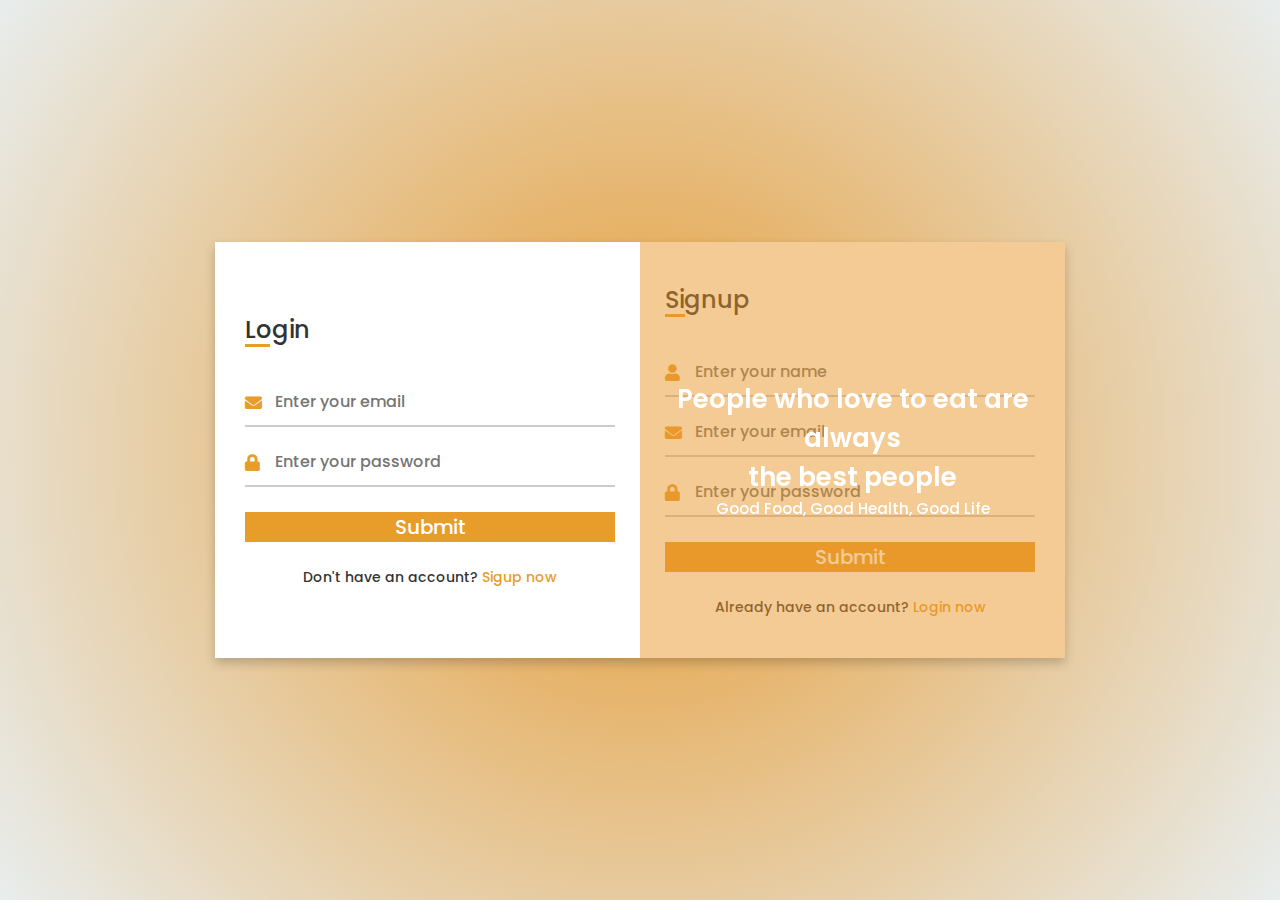
<file: index.html>
<!DOCTYPE html>
<html lang="en" dir="ltr">
  <head>
    <meta charset="UTF-8" />
    <link rel="stylesheet" href="loginstyle.css" />

    <link
      rel="stylesheet"
      href="https://cdnjs.cloudflare.com/ajax/libs/font-awesome/5.15.3/css/all.min.css"
    />
    <meta name="viewport" content="width=device-width, initial-scale=1.0" />
  </head>
  <body>
    <div class="container">
      <input type="checkbox" id="flip" />
      <div class="cover">
        <div class="front">
          <div class="text">
            <span class="text-1"
              >People who love to eat are always <br />
              the best people</span
            >
            <span class="text-2">Good Food, Good Health, Good Life</span>
          </div>
        </div>
        <div class="back">
          <div class="text">
            <span class="text-1">... <br />... </span>
            <span class="text-2">Let's Eat</span>
          </div>
        </div>
      </div>
      <div class="forms">
        <div class="form-content">
          <div class="login-form">
            <div class="title">Login</div>

            <form action="#">
              <div class="input-boxes">
                <div class="input-box">
                  <i class="fas fa-envelope"></i>
                  <input
                    id="email"
                    type="email"
                    placeholder="Enter your email"
                    required
                  />
                </div>
                <div class="input-box">
                  <i class="fas fa-lock"></i>
                  <input
                    type="password"
                    placeholder="Enter your password"
                    required
                  />
                </div>
                <div class="text sign-up-text">
                  <p style="font-size: 20px; background-color: #e89c2a">
                    <a href="#" style="color: white">Submit</a>
                  </p>
                </div>
                <div class="text sign-up-text">
                  Don't have an account? <label for="flip">Sigup now</label>
                </div>
              </div>
            </form>
          </div>
          <div class="signup-form">
            <div class="title">Signup</div>
            <form action="#">
              <div class="input-boxes">
                <div class="input-box">
                  <i class="fas fa-user"></i>
                  <input type="text" placeholder="Enter your name" required />
                </div>
                <div class="input-box">
                  <i class="fas fa-envelope"></i>
                  <input
                    id="email"
                    type="email"
                    placeholder="Enter your email"
                    required
                  />
                </div>
                <div class="input-box">
                  <i class="fas fa-lock"></i>
                  <input
                    type="password"
                    placeholder="Enter your password"
                    required
                  />
                </div>
                <div class="text sign-up-text">
                  <p style="font-size: 20px; background-color: #e89c2a">
                    <a href="#" style="color: white">Submit</a>
                  </p>
                </div>
                <div class="text sign-up-text">
                  Already have an account? <label for="flip">Login now</label>
                </div>
              </div>
            </form>
          </div>
        </div>
      </div>
    </div>
  </body>
</html>
</file>
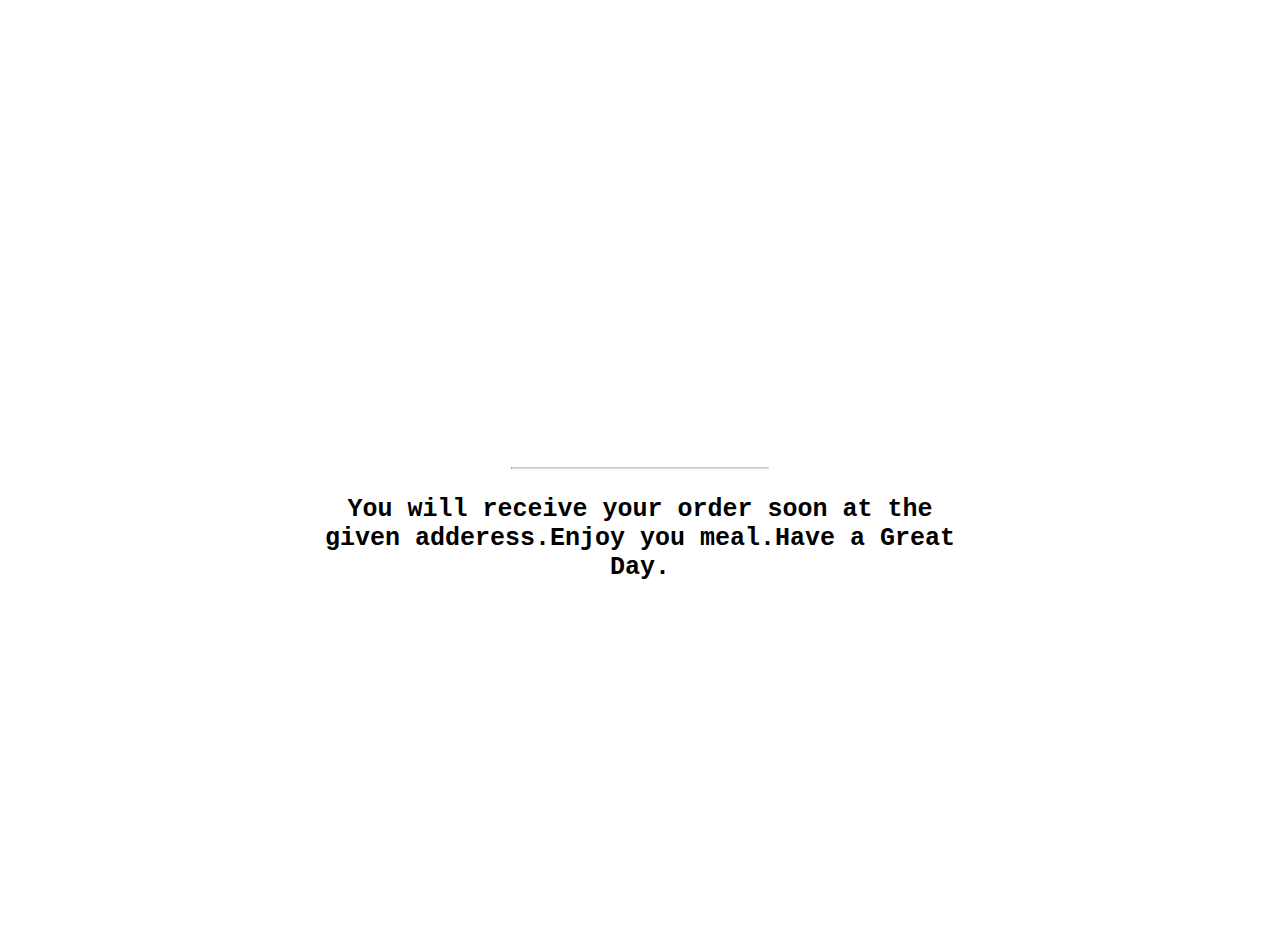
<file: thanku.html>
<!DOCTYPE html>
<html>
  <style>
    body,
    html {
      height: 100%;
      margin: 0;
    }

    .bgimg {
      background-image: url("https://media.istockphoto.com/photos/jumping-toast-bread-thank-you-picture-id168259494?k=20&m=168259494&s=612x612&w=0&h=WPAC_lp4csSv_oBhgtgvAnwMhf0gx9GptnH0PTP4gPw=");
      height: 100%;
      background-position: center;
      background-size: cover;
      position: relative;
      color: white;
      font-family: "Courier New", Courier, monospace;
      font-size: 25px;
    }

    .topleft {
      position: absolute;
      top: 0;
      left: 16px;
    }

    .bottomleft {
      position: absolute;
      bottom: 0;
      left: 16px;
    }

    .middle {
      position: absolute;
      top: 50%;
      left: 50%;
      transform: translate(-50%, -50%);
      text-align: center;
    }

    hr {
      margin: auto;
      width: 40%;
    }
  </style>
  <body>
    <div class="bgimg">
      <div class="topleft"></div>
      <div class="middle">
        <h1>-Food Order</h1>
        <hr />
        <p style="color: black">
          <b
            >You will receive your order soon at the given adderess.Enjoy you
            meal.Have a Great Day.</b
          >
        </p>
      </div>
      <div class="bottomcenter">
        <p>Please Visit Again.</p>
      </div>
    </div>
  </body>
</html>
</file>
<file: loginstyle.css>
/* Google Font Link */
@import url('https://fonts.googleapis.com/css2?family=Poppins:wght@200;300;400;500;600;700&display=swap');
*{
  margin: 0;
  padding: 0;
  box-sizing: border-box;
  font-family: "Poppins" , sans-serif;
}
body{
  min-height: 100vh;
  display: flex;
  align-items: center;
  justify-content: center;
  background: rgb(230,156,53);
  background: radial-gradient(circle, rgba(230,156,53,1) 0%, rgba(232,237,237,1) 100%);
  
  padding: 30px;
}
.container{
  position: relative;
  max-width: 850px;
  width: 100%;
  background: #fff;
  padding: 40px 30px;
  box-shadow: 0 5px 10px rgba(0,0,0,0.2);
  perspective: 2700px;
}
.container .cover{
  position: absolute;
  top: 0;
  left: 50%;
  height: 100%;
  width: 50%;
  z-index: 98;
  transition: all 1s ease;
  transform-origin: left;
  transform-style: preserve-3d;
}
.container #flip:checked ~ .cover{
  transform: rotateY(-180deg);
}
 .container .cover .front,
 .container .cover .back{
  position: absolute;
  top: 0;
  left: 0;
  height: 100%;
  width: 100%;
}
.cover .back{
  transform: rotateY(180deg);
  backface-visibility: hidden;
}
.container .cover::before,
.container .cover::after{
  content: '';
  position: absolute;
  height: 100%;
  width: 100%;
  background: #e8962a;
  opacity: 0.5;
  z-index: 12;
}
.container .cover::after{
  opacity: 0.3;
  transform: rotateY(180deg);
  backface-visibility: hidden;
}
.container .cover img{
  position: absolute;
  height: 100%;
  width: 100%;
  object-fit: cover;
  z-index: 10;
}
.container .cover .text{
  position: absolute;
  z-index: 130;
  height: 100%;
  width: 100%;
  display: flex;
  flex-direction: column;
  align-items: center;
  justify-content: center;
}
.cover .text .text-1,
.cover .text .text-2{
  font-size: 26px;
  font-weight: 600;
  color: #fff;
  text-align: center;
}
.cover .text .text-2{
  font-size: 15px;
  font-weight: 500;
}
.container .forms{
  height: 100%;
  width: 100%;
  background: #fff;
}
.container .form-content{
  display: flex;
  align-items: center;
  justify-content: space-between;
}
.form-content .login-form,
.form-content .signup-form{
  width: calc(100% / 2 - 25px);
}
.forms .form-content .title{
  position: relative;
  font-size: 24px;
  font-weight: 500;
  color: #333;
}
.forms .form-content .title:before{
  content: '';
  position: absolute;
  left: 0;
  bottom: 0;
  height: 3px;
  width: 25px;
  background: #e89c2a;
}
.forms .signup-form  .title:before{
  width: 20px;
}
.forms .form-content .input-boxes{
  margin-top: 30px;
}
.forms .form-content .input-box{
  display: flex;
  align-items: center;
  height: 50px;
  width: 100%;
  margin: 10px 0;
  position: relative;
}
.form-content .input-box input{
  height: 100%;
  width: 100%;
  outline: none;
  border: none;
  padding: 0 30px;
  font-size: 16px;
  font-weight: 500;
  border-bottom: 2px solid rgba(0,0,0,0.2);
  transition: all 0.3s ease;
}
.form-content .input-box input:focus,
.form-content .input-box input:valid{
  border-color: #e89c2a;
}
.form-content .input-box i{
  position: absolute;
  color: #e89c2a;
  font-size: 17px;
}
.forms .form-content .text{
  font-size: 14px;
  font-weight: 500;
  color: #333;
}
.forms .form-content .text a{
  text-decoration: none;
}
.forms .form-content .text a:hover{
  text-decoration: underline;
}
.forms .form-content .button{
  color: #fff;
  margin-top: 40px;
}
.forms .form-content .button input{
  color: #fff;
  background: #e89c2a;
  border-radius: 6px;
  padding: 0;
  cursor: pointer;
  transition: all 0.4s ease;
}
.forms .form-content .button input:hover{
  background: #e89c2a;
}
.forms .form-content label{
  color: #e89c2a;
  cursor: pointer;
}
.forms .form-content label:hover{
  text-decoration: underline;
}
.forms .form-content .login-text,
.forms .form-content .sign-up-text{
  text-align: center;
  margin-top: 25px;
}
.container #flip{
  display: none;
}
@media (max-width: 730px) {
  .container .cover{
    display: none;
  }
  .form-content .login-form,
  .form-content .signup-form{
    width: 100%;
  }
  .form-content .signup-form{
    display: none;
  }
  .container #flip:checked ~ .forms .signup-form{
    display: block;
  }
  .container #flip:checked ~ .forms .login-form{
    display: none;
  }
}
</file>
